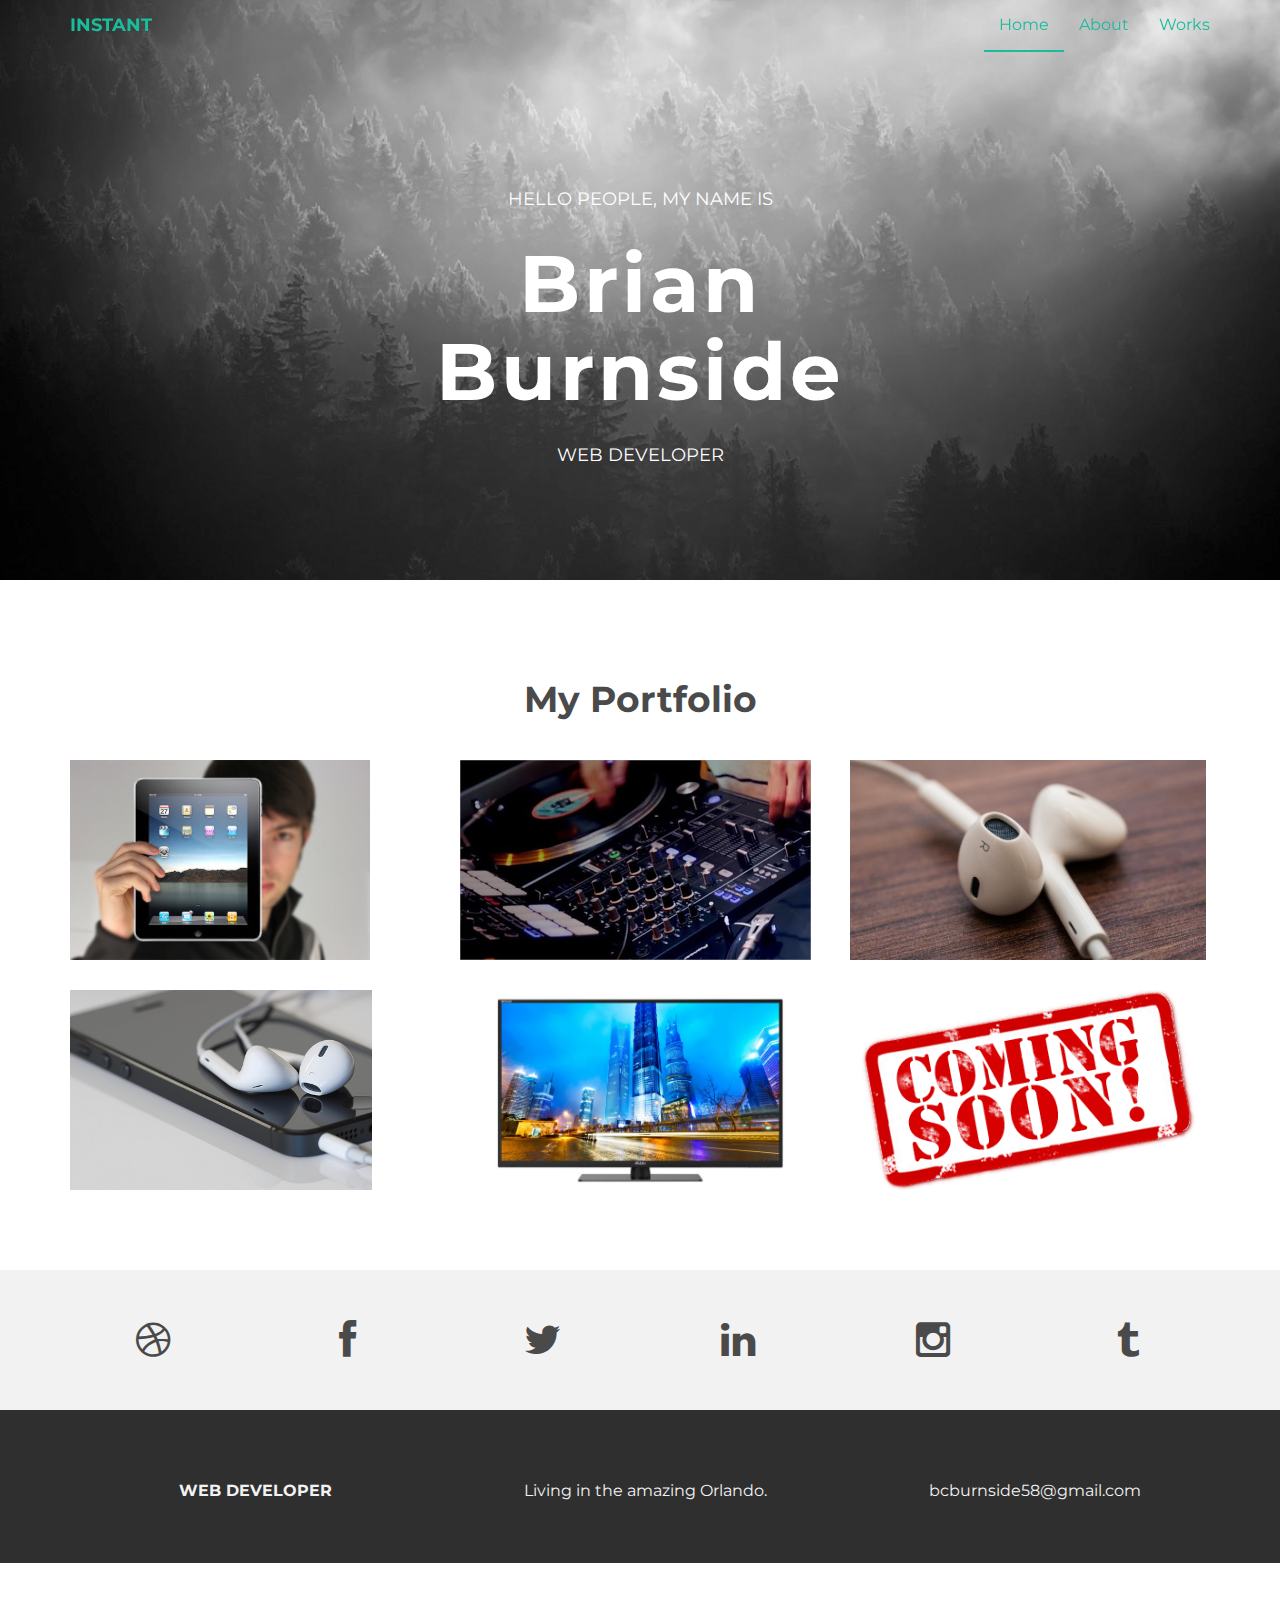
<file: index.html>
<!DOCTYPE html>
<html lang="en">
  <head>
    <meta charset="utf-8">
    <meta http-equiv="X-UA-Compatible" content="IE=edge">
    <meta name="viewport" content="width=device-width, initial-scale=1">
    <meta name="description" content="">
    <meta name="author" content="">
    <link rel="shortcut icon" href="assets/ico/favicon.ico">

    <title>Brian C. Burnside Portfolio</title>

    <!-- Bootstrap core CSS -->
    <link href="assets/css/bootstrap.css" rel="stylesheet">

    <!-- Custom styles for this template -->
    <link href="assets/css/style.css" rel="stylesheet">
    <link href="assets/css/font-awesome.min.css" rel="stylesheet">

    <!-- Just for debugging purposes. Don't actually copy this line! -->
    <!--[if lt IE 9]><script src="../../assets/js/ie8-responsive-file-warning.js"></script><![endif]-->

    <!-- HTML5 shim and Respond.js IE8 support of HTML5 elements and media queries -->
    <!--[if lt IE 9]>
      <script src="https://oss.maxcdn.com/libs/html5shiv/3.7.0/html5shiv.js"></script>
      <script src="https://oss.maxcdn.com/libs/respond.js/1.4.2/respond.min.js"></script>
    <![endif]-->
  </head>

  <body>

    <!-- Static navbar -->
    <div class="navbar navbar-default navbar-fixed-top" role="navigation">
      <div class="container">
        <div class="navbar-header">
          <button type="button" class="navbar-toggle" data-toggle="collapse" data-target=".navbar-collapse">
            <span class="sr-only">Toggle navigation</span>
            <span class="icon-bar"></span>
            <span class="icon-bar"></span>
            <span class="icon-bar"></span>
          </button>
          <a class="navbar-brand" href="index.html">INSTANT</a>
        </div>
        <div class="navbar-collapse collapse">
          <ul class="nav navbar-nav navbar-right">
            <li class="active"><a href="index.html">Home</a></li>
            <li><a href="about.html">About</a></li>
            <li><a href="#works">Works</a></li>
          </ul>
        </div><!--/.nav-collapse -->
      </div>
    </div>


	<div id="headerwrap">
	    <div class="container">
			<div class="row">
				<div class="col-lg-6 col-lg-offset-3">
					<h4>HELLO PEOPLE, MY NAME IS</h4>
					<h1>Brian Burnside</h1>
					<h4>WEB DEVELOPER</h4>
				</div>
			</div><! --/row -->
	    </div> <!-- /container -->
	</div><! --/headerwrap -->
	
	<section id="works"></section>
	<div class="container">
		<div class="row centered mt mb">
			<h1>My Portfolio</h1>
			
			<div class="col-lg-4 col-md-4 col-sm-4 gallery">
				<a href="work.html"><img src="assets/img/portfolio/folio01.png" class="img-responsive"></a>
			</div>
			<div class="col-lg-4 col-md-4 col-sm-4 gallery">
				<a href="work.html"><img src="assets/img/portfolio/folio02.png" class="img-responsive"></a>
			</div>
			<div class="col-lg-4 col-md-4 col-sm-4 gallery">
				<a href="work.html"><img src="assets/img/portfolio/folio03.png" class="img-responsive"></a>
			</div>
			<div class="col-lg-4 col-md-4 col-sm-4 gallery">
				<a href="work.html"><img src="assets/img/portfolio/folio04.png" class="img-responsive"></a>
			</div>
			<div class="col-lg-4 col-md-4 col-sm-4 gallery">
				<a href="work.html"><img src="assets/img/portfolio/folio05.png" class="img-responsive"></a>
			</div>
			<div class="col-lg-4 col-md-4 col-sm-4 gallery">
				<a href="work.html"><img src="assets/img/portfolio/folio06.png" class="img-responsive"></a>
			</div>
		</div><! --/row -->
	</div><! --/container -->
	
	<div id="social">
		<div class="container">
			<div class="row centered">
				<div class="col-lg-2">
					<a href="#"><i class="fa fa-dribbble"></i></a>
				</div>
				<div class="col-lg-2">
					<a href="#"><i class="fa fa-facebook"></i></a>
				</div>
				<div class="col-lg-2">
					<a href="#"><i class="fa fa-twitter"></i></a>
				</div>
				<div class="col-lg-2">
					<a href="#"><i class="fa fa-linkedin"></i></a>
				</div>
				<div class="col-lg-2">
					<a href="#"><i class="fa fa-instagram"></i></a>
				</div>
				<div class="col-lg-2">
					<a href="#"><i class="fa fa-tumblr"></i></a>
				</div>
			
			</div><! --/row -->
		</div><! --/container -->
	</div><! --/social -->

	<div id="footerwrap">
		<div class="container">
			<div class="row centered">
				<div class="col-lg-4">
					<p><b>WEB DEVELOPER</b></p>
				</div>
			
				<div class="col-lg-4">
					<p>Living in the amazing Orlando.</p>
				</div>
				<div class="col-lg-4">
					<p>bcburnside58@gmail.com</p>
				</div>
			</div>
		</div>
	</div><! --/footerwrap -->
	


    <!-- Bootstrap core JavaScript
    ================================================== -->
    <!-- Placed at the end of the document so the pages load faster -->
    <script src="https://ajax.googleapis.com/ajax/libs/jquery/1.11.0/jquery.min.js"></script>
    <script src="assets/js/bootstrap.min.js"></script>
  </body>
</html>
</file>
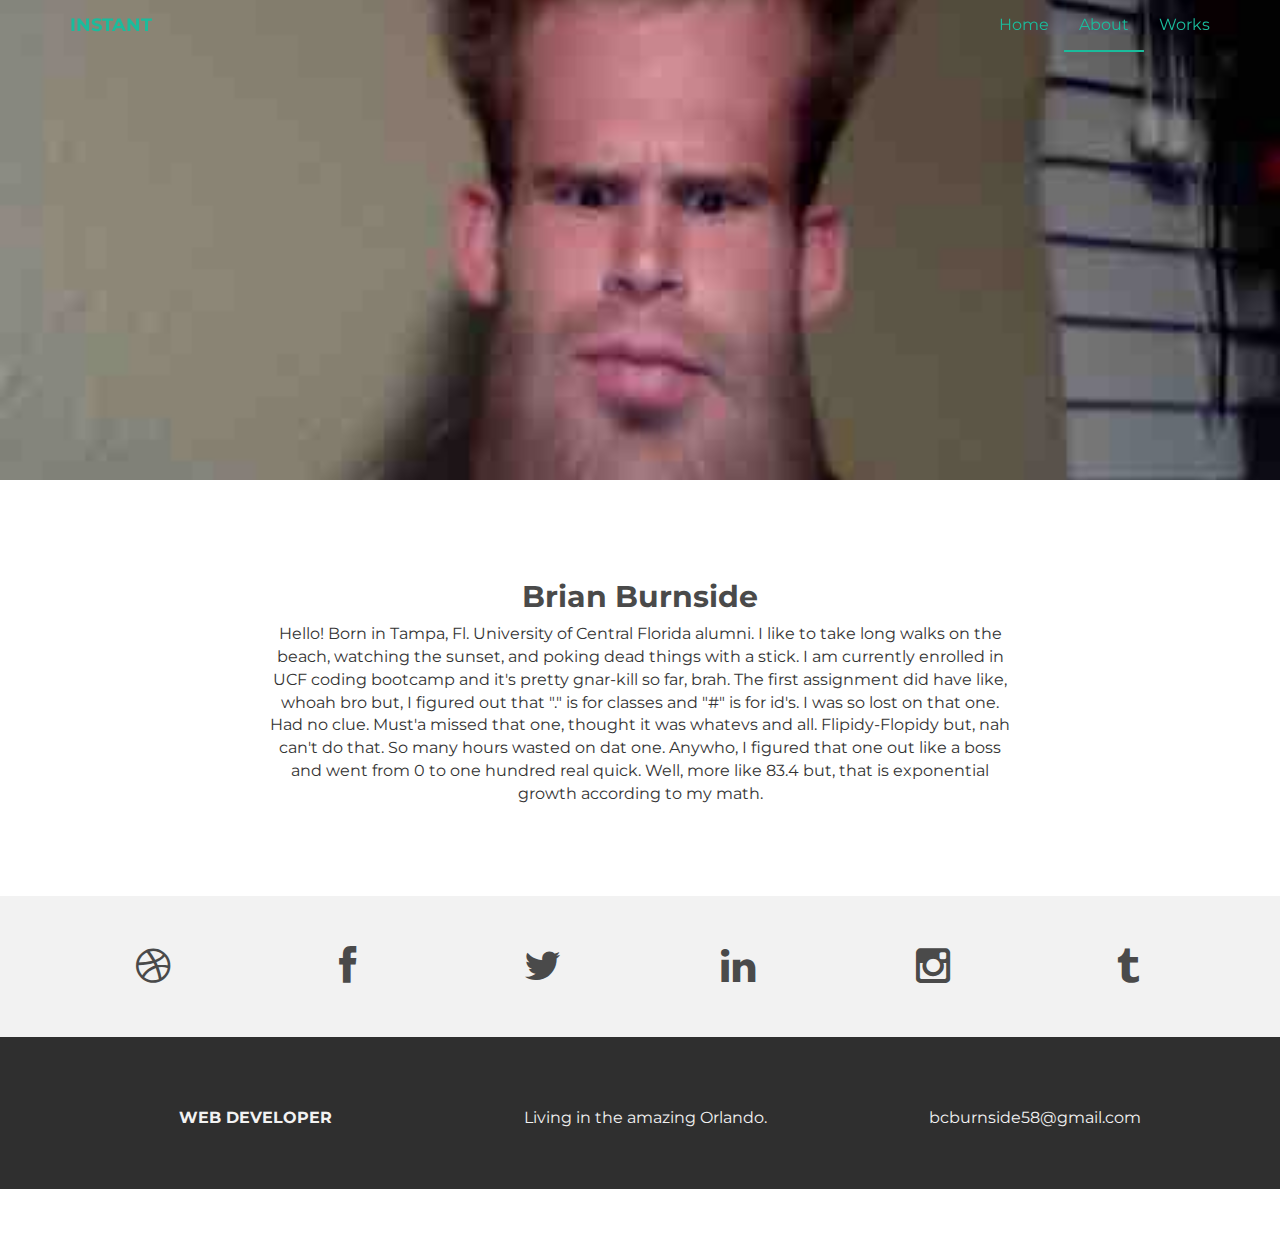
<file: about.html>
<!DOCTYPE html>
<html lang="en">
  <head>
    <meta charset="utf-8">
    <meta http-equiv="X-UA-Compatible" content="IE=edge">
    <meta name="viewport" content="width=device-width, initial-scale=1">
    <meta name="description" content="">
    <meta name="author" content="">
    <link rel="shortcut icon" href="assets/ico/favicon.ico">

    <title>Brian C. Burnside Portfolio</title>

    <!-- Bootstrap core CSS -->
    <link href="assets/css/bootstrap.css" rel="stylesheet">

    <!-- Custom styles for this template -->
    <link href="assets/css/style.css" rel="stylesheet">
    <link href="assets/css/font-awesome.min.css" rel="stylesheet">

    <!-- Just for debugging purposes. Don't actually copy this line! -->
    <!--[if lt IE 9]><script src="../../assets/js/ie8-responsive-file-warning.js"></script><![endif]-->

    <!-- HTML5 shim and Respond.js IE8 support of HTML5 elements and media queries -->
    <!--[if lt IE 9]>
      <script src="https://oss.maxcdn.com/libs/html5shiv/3.7.0/html5shiv.js"></script>
      <script src="https://oss.maxcdn.com/libs/respond.js/1.4.2/respond.min.js"></script>
    <![endif]-->
  </head>

  <body>

    <!-- Static navbar -->
    <div class="navbar navbar-default navbar-fixed-top" role="navigation">
      <div class="container">
        <div class="navbar-header">
          <button type="button" class="navbar-toggle" data-toggle="collapse" data-target=".navbar-collapse">
            <span class="sr-only">Toggle navigation</span>
            <span class="icon-bar"></span>
            <span class="icon-bar"></span>
            <span class="icon-bar"></span>
          </button>
          <a class="navbar-brand" href="index.html">INSTANT</a>
        </div>
        <div class="navbar-collapse collapse">
          <ul class="nav navbar-nav navbar-right">
            <li><a href="index.html">Home</a></li>
            <li class="active"><a href="about.html">About</a></li>
            <li><a href="index.html#works">Works</a></li>
          </ul>
        </div><!--/.nav-collapse -->
      </div>
    </div>


	<div id="aboutwrap">
	    <div class="container">
			<div class="row">
				<div class="col-lg-6 col-lg-offset-3">
				</div>
			</div><! --/row -->
	    </div> <!-- /container -->
	</div><! --/aboutwrap -->
	
	<div class="container">
		<div class="row centered mt mb">
			<div class="col-lg-8 col-lg-offset-2">
				<h2>Brian Burnside</h2>
				<p>Hello! Born in Tampa, Fl. University of Central Florida alumni. I like to take long walks on the beach, watching the sunset, and poking dead things with a stick. I am currently enrolled in UCF coding bootcamp and it's pretty gnar-kill so far, brah. The first assignment did have like, whoah bro but, I figured out that "." is for classes and "#" is for id's. I was so lost on that one. Had no clue. Must'a missed that one, thought it was whatevs and all. Flipidy-Flopidy but, nah can't do that. So many hours wasted on dat one. Anywho, I figured that one out like a boss and went from 0 to one hundred real quick. Well, more like 83.4 but, that is exponential growth according to my math.</p>
			</div>

		</div><! --/row -->
	</div><! --/container -->
	
	<div id="social">
		<div class="container">
			<div class="row centered">
				<div class="col-lg-2">
					<a href="#"><i class="fa fa-dribbble"></i></a>
				</div>
				<div class="col-lg-2">
					<a href="#"><i class="fa fa-facebook"></i></a>
				</div>
				<div class="col-lg-2">
					<a href="#"><i class="fa fa-twitter"></i></a>
				</div>
				<div class="col-lg-2">
					<a href="#"><i class="fa fa-linkedin"></i></a>
				</div>
				<div class="col-lg-2">
					<a href="#"><i class="fa fa-instagram"></i></a>
				</div>
				<div class="col-lg-2">
					<a href="#"><i class="fa fa-tumblr"></i></a>
				</div>
			
			</div><! --/row -->
		</div><! --/container -->
	</div><! --/social -->

	<div id="footerwrap">
		<div class="container">
			<div class="row centered">
				<div class="col-lg-4">
					<p><b>WEB DEVELOPER</b></p>
				</div>
			
				<div class="col-lg-4">
					<p>Living in the amazing Orlando.</p>
				</div>
				<div class="col-lg-4">
					<p>bcburnside58@gmail.com</p>
				</div>
			
			</div>
		
		</div>
	</div><! --/footerwrap -->
	


    <!-- Bootstrap core JavaScript
    ================================================== -->
    <!-- Placed at the end of the document so the pages load faster -->
    <script src="https://ajax.googleapis.com/ajax/libs/jquery/1.11.0/jquery.min.js"></script>
    <script src="assets/js/bootstrap.min.js"></script>
  </body>
</html>
</file>
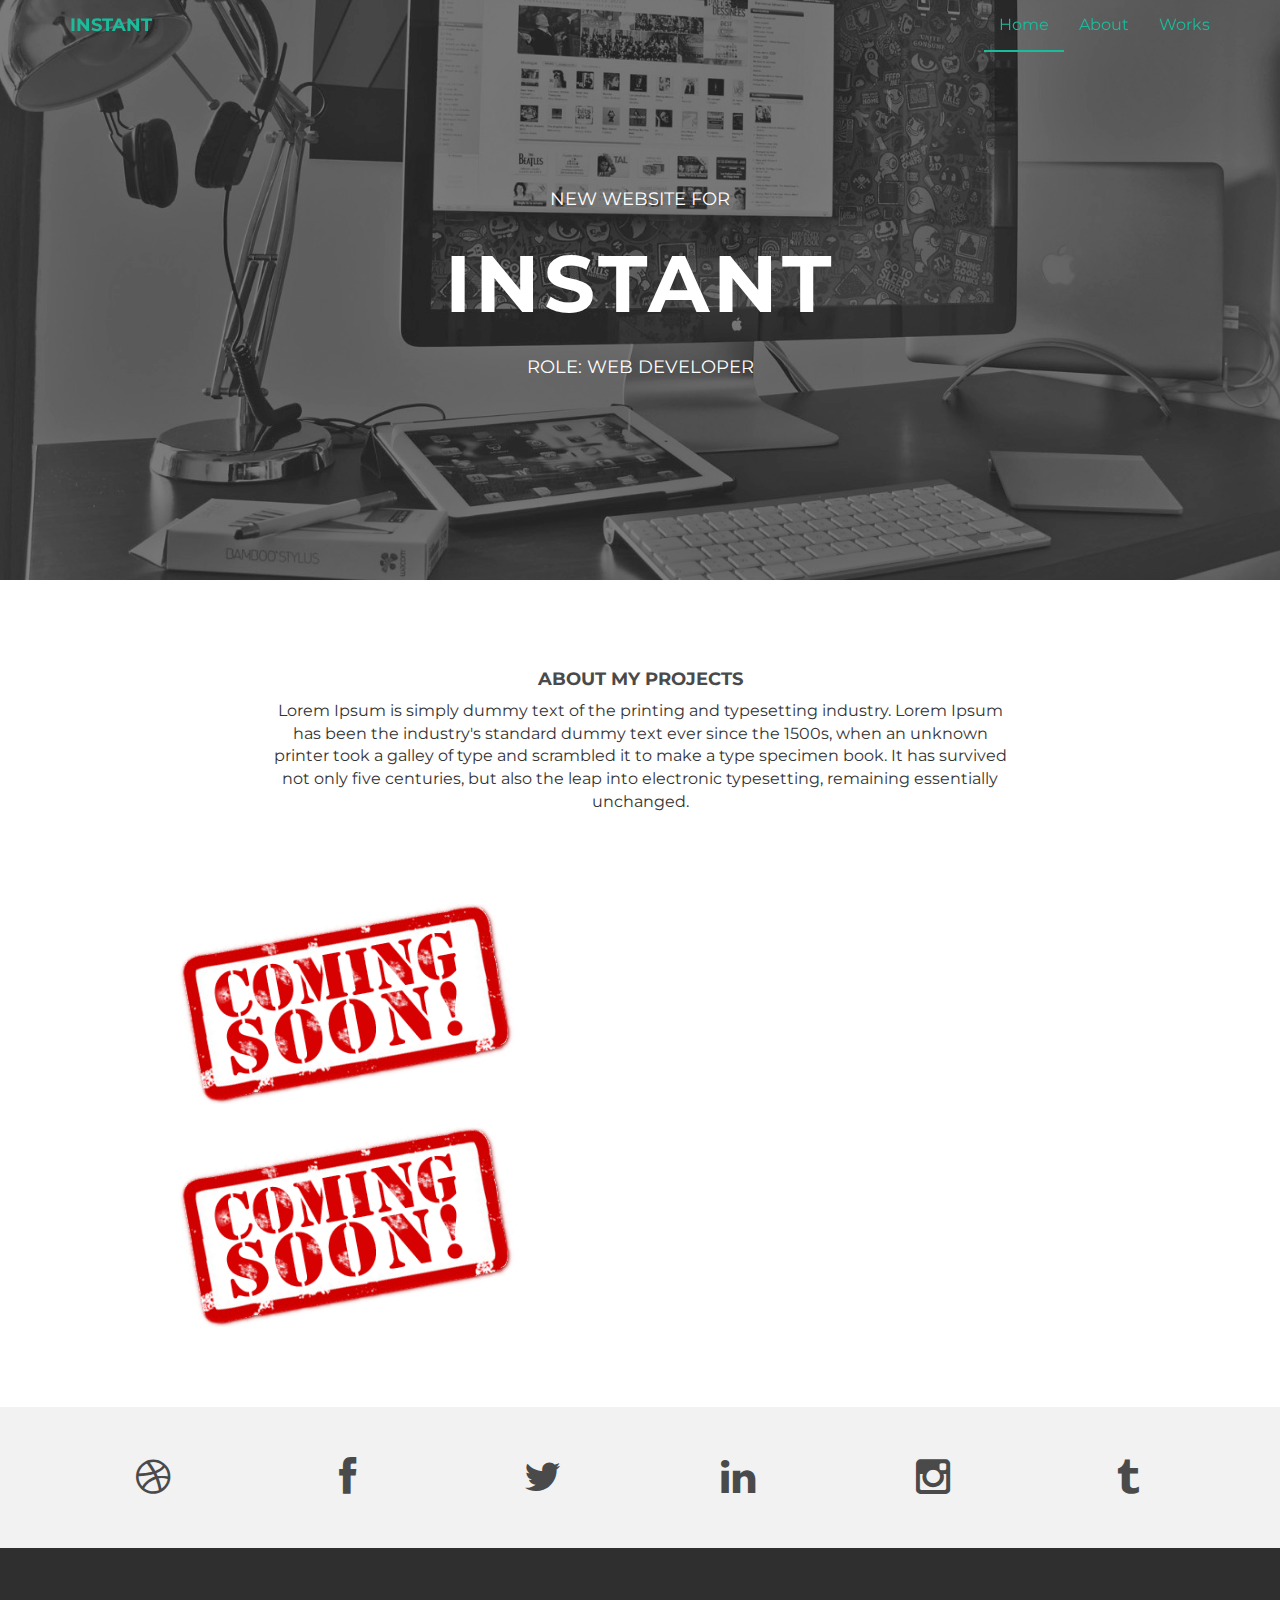
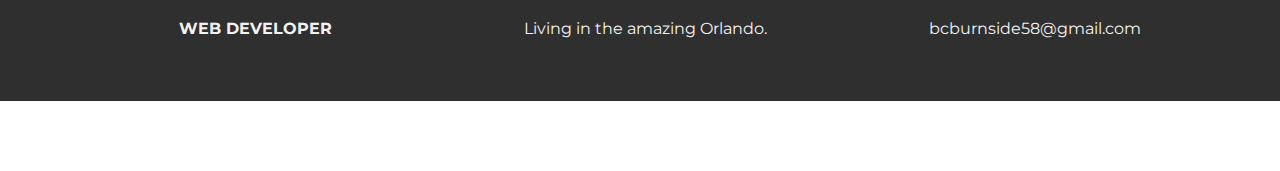
<file: work.html>
<!DOCTYPE html>
<html lang="en">
  <head>
    <meta charset="utf-8">
    <meta http-equiv="X-UA-Compatible" content="IE=edge">
    <meta name="viewport" content="width=device-width, initial-scale=1">
    <meta name="description" content="">
    <meta name="author" content="">
    <link rel="shortcut icon" href="assets/ico/favicon.ico">

    <title>Brian C. Burnside Portfolio</title>

    <!-- Bootstrap core CSS -->
    <link href="assets/css/bootstrap.css" rel="stylesheet">

    <!-- Custom styles for this template -->
    <link href="assets/css/style.css" rel="stylesheet">
    <link href="assets/css/font-awesome.min.css" rel="stylesheet">

    <!-- Just for debugging purposes. Don't actually copy this line! -->
    <!--[if lt IE 9]><script src="../../assets/js/ie8-responsive-file-warning.js"></script><![endif]-->

    <!-- HTML5 shim and Respond.js IE8 support of HTML5 elements and media queries -->
    <!--[if lt IE 9]>
      <script src="https://oss.maxcdn.com/libs/html5shiv/3.7.0/html5shiv.js"></script>
      <script src="https://oss.maxcdn.com/libs/respond.js/1.4.2/respond.min.js"></script>
    <![endif]-->
  </head>

  <body>

    <!-- Static navbar -->
    <div class="navbar navbar-default navbar-fixed-top" role="navigation">
      <div class="container">
        <div class="navbar-header">
          <button type="button" class="navbar-toggle" data-toggle="collapse" data-target=".navbar-collapse">
            <span class="sr-only">Toggle navigation</span>
            <span class="icon-bar"></span>
            <span class="icon-bar"></span>
            <span class="icon-bar"></span>
          </button>
          <a class="navbar-brand" href="index.html">INSTANT</a>
        </div>
        <div class="navbar-collapse collapse">
          <ul class="nav navbar-nav navbar-right">
            <li class="active"><a href="index.html">Home</a></li>
            <li><a href="about.html">About</a></li>
            <li><a href="#works">Works</a></li>
          </ul>
        </div><!--/.nav-collapse -->
      </div>
    </div>


	<div id="workwrap">
	    <div class="container">
			<div class="row">
				<div class="col-lg-6 col-lg-offset-3">
					<h4>NEW WEBSITE FOR</h4>
					<h1>INSTANT</h1>
					<h4>ROLE: WEB DEVELOPER</h4>
				</div>
			</div><! --/row -->
	    </div> <!-- /container -->
	</div><! --/workwrap -->
	
	<section id="works"></section>
	<div class="container">
		<div class="row centered mt mb">
			<div class="col-lg-8 col-lg-offset-2">
				<h4>ABOUT MY PROJECTS</h4>
				<p>Lorem Ipsum is simply dummy text of the printing and typesetting industry. Lorem Ipsum has been the industry's standard dummy text ever since the 1500s, when an unknown printer took a galley of type and scrambled it to make a type specimen book. It has survived not only five centuries, but also the leap into electronic typesetting, remaining essentially unchanged.</p>
			</div>
			<div class="col-lg-10 col-lg-offset-1 mt">
				<img class="img-responsive" src="assets/img/pr01.jpg">
				<br>
				<img class="img-responsive" src="assets/img/pr02.jpg">
			</div>

		</div><! --/row -->
	</div><! --/container -->
	
	<div id="social">
		<div class="container">
			<div class="row centered">
				<div class="col-lg-2">
					<a href="#"><i class="fa fa-dribbble"></i></a>
				</div>
				<div class="col-lg-2">
					<a href="#"><i class="fa fa-facebook"></i></a>
				</div>
				<div class="col-lg-2">
					<a href="#"><i class="fa fa-twitter"></i></a>
				</div>
				<div class="col-lg-2">
					<a href="#"><i class="fa fa-linkedin"></i></a>
				</div>
				<div class="col-lg-2">
					<a href="#"><i class="fa fa-instagram"></i></a>
				</div>
				<div class="col-lg-2">
					<a href="#"><i class="fa fa-tumblr"></i></a>
				</div>
			
			</div><! --/row -->
		</div><! --/container -->
	</div><! --/social -->

	<div id="footerwrap">
		<div class="container">
			<div class="row centered">
				<div class="col-lg-4">
					<p><b>WEB DEVELOPER</b></p>
				</div>
			
				<div class="col-lg-4">
					<p>Living in the amazing Orlando.</p>
				</div>
				<div class="col-lg-4">
					<p>bcburnside58@gmail.com</p>
				</div>
			
			</div>
		
		</div>
	</div><! --/footerwrap -->
	


    <!-- Bootstrap core JavaScript
    ================================================== -->
    <!-- Placed at the end of the document so the pages load faster -->
    <script src="https://ajax.googleapis.com/ajax/libs/jquery/1.11.0/jquery.min.js"></script>
    <script src="assets/js/bootstrap.min.js"></script>
  </body>
</html>
</file>
<file: assets/css/style.css>
/*
 * Author: Carlos Alvarez
 * URL: http://Alvarez.is
 *
 * Project Name: NYC Design
 * Version: 1.0
 * Date: 04-20-2014
 * URL: 
 */


/* ==========================================================================
   Base Styles, Bootstrap Modifications & Fonts Import
   ========================================================================== */

@import url(http://fonts.googleapis.com/css?family=Montserrat:400,700);


::-moz-selection {
    background: #f2c2c9;
    color: #a4003a;
    text-shadow: none;
}

::selection {
    background: #16a085;
    color: #a4003a;
    text-shadow: none;
}

/*
 * A better looking default horizontal rule
 */

 hr {
    display: block;
    height: 1px;
    border: 0;
    border-top: 1px solid #ccc;
    margin: 1em 0;
    padding: 0;
}

.centered {
	text-align: center
}

.mt {
	margin-top: 80px;
}

.mb {
	margin-bottom: 80px;
}

/* ==========================================================================
   General styles
   ========================================================================== */


body {
    font-family: 'Montserrat', sans-serif;
    font-weight: 400;
    font-size: 16px;

    -webkit-font-smoothing: antialiased;
    -webkit-overflow-scrolling: touch;
}

h1, h2, h3, h4, h5, h6 {
	font-weight: 700;
    color: #4a4a4a;
}


.navbar-brand {
	font-weight: 700;
}

.navbar-default .navbar-brand {
	color: #1abc9c;
}

.navbar-default {
	background-color: transparent;
	border-color: transparent;
}

.navbar-default .navbar-nav > .active > a, .navbar-default .navbar-nav > .active > a:hover, .navbar-default .navbar-nav > .active > a:focus {
	color: #1abc9c;
	background-color: transparent;
	border-bottom: 2px solid #1abc9c
}

.navbar-default .navbar-nav > li > a {
	color: #1abc9c;
}

/* ==========================================================================
   Wrap Sections
   ========================================================================== */

#headerwrap {
	background: url(../img/back.jpg) no-repeat center top;
	margin-top: -70px;
	padding-top: 250px;
	text-align:center;
	background-attachment: relative;
	background-position: center center;
	min-height: 650px;
	width: 100%;
	
    -webkit-background-size: 100%;
    -moz-background-size: 100%;
    -o-background-size: 100%;
    background-size: 100%;

    -webkit-background-size: cover;
    -moz-background-size: cover;
    -o-background-size: cover;
    background-size: cover;
}

#headerwrap h1 {
	color:#ffffff;
	padding-top: 10px;
	padding-bottom: 20px;
	letter-spacing: 4px;
	font-size: 80px;
	font-weight: bold;
}

#headerwrap h4 {
	font-weight: 400;
	color: #ffffff
}

#social {
	padding-top: 50px;
	padding-bottom: 50px;
	background-color: #f2f2f2;
}

#social i {
	font-size: 40px;
	color: #4a4a4a
}

#social i:hover {
	color: #1abc9c
}

#footerwrap {
	padding-top: 70px;
	padding-bottom: 50px;
	background-color: #2f2f2f;
}

#footerwrap p {
	color: #f2f2f2;
	margin-left: 10px;
}

#workwrap {	
	background: url(../img/work.jpg) no-repeat center top;
	margin-top: -70px;
	padding-top: 250px;
	text-align:center;
	background-attachment: relative;
	background-position: center center;
	min-height: 650px;
	width: 100%;
	
    -webkit-background-size: 100%;
    -moz-background-size: 100%;
    -o-background-size: 100%;
    background-size: 100%;

    -webkit-background-size: cover;
    -moz-background-size: cover;
    -o-background-size: cover;
    background-size: cover;
}

#workwrap h1 {
	color:#ffffff;
	padding-top: 10px;
	padding-bottom: 20px;
	letter-spacing: 4px;
	font-size: 80px;
	font-weight: bold;
}

#workwrap h4 {
	font-weight: 400;
	color: #ffffff
}

#aboutwrap {	
	background: url(../img/about.jpg) no-repeat center top;
	margin-top: -70px;
	padding-top: 250px;
	text-align:center;
	background-attachment: relative;
	background-position: center center;
	min-height: 550px;
	width: 100%;
	
    -webkit-background-size: 100%;
    -moz-background-size: 100%;
    -o-background-size: 100%;
    background-size: 100%;

    -webkit-background-size: cover;
    -moz-background-size: cover;
    -o-background-size: cover;
    background-size: cover;
}




/* Gallery */
.gallery {
	margin-top: 30px;
}

img{
	max-width: 300px;
	max-height: 200px;
}

.gallery img:hover {
	opacity: 0.4;
}
</file>
